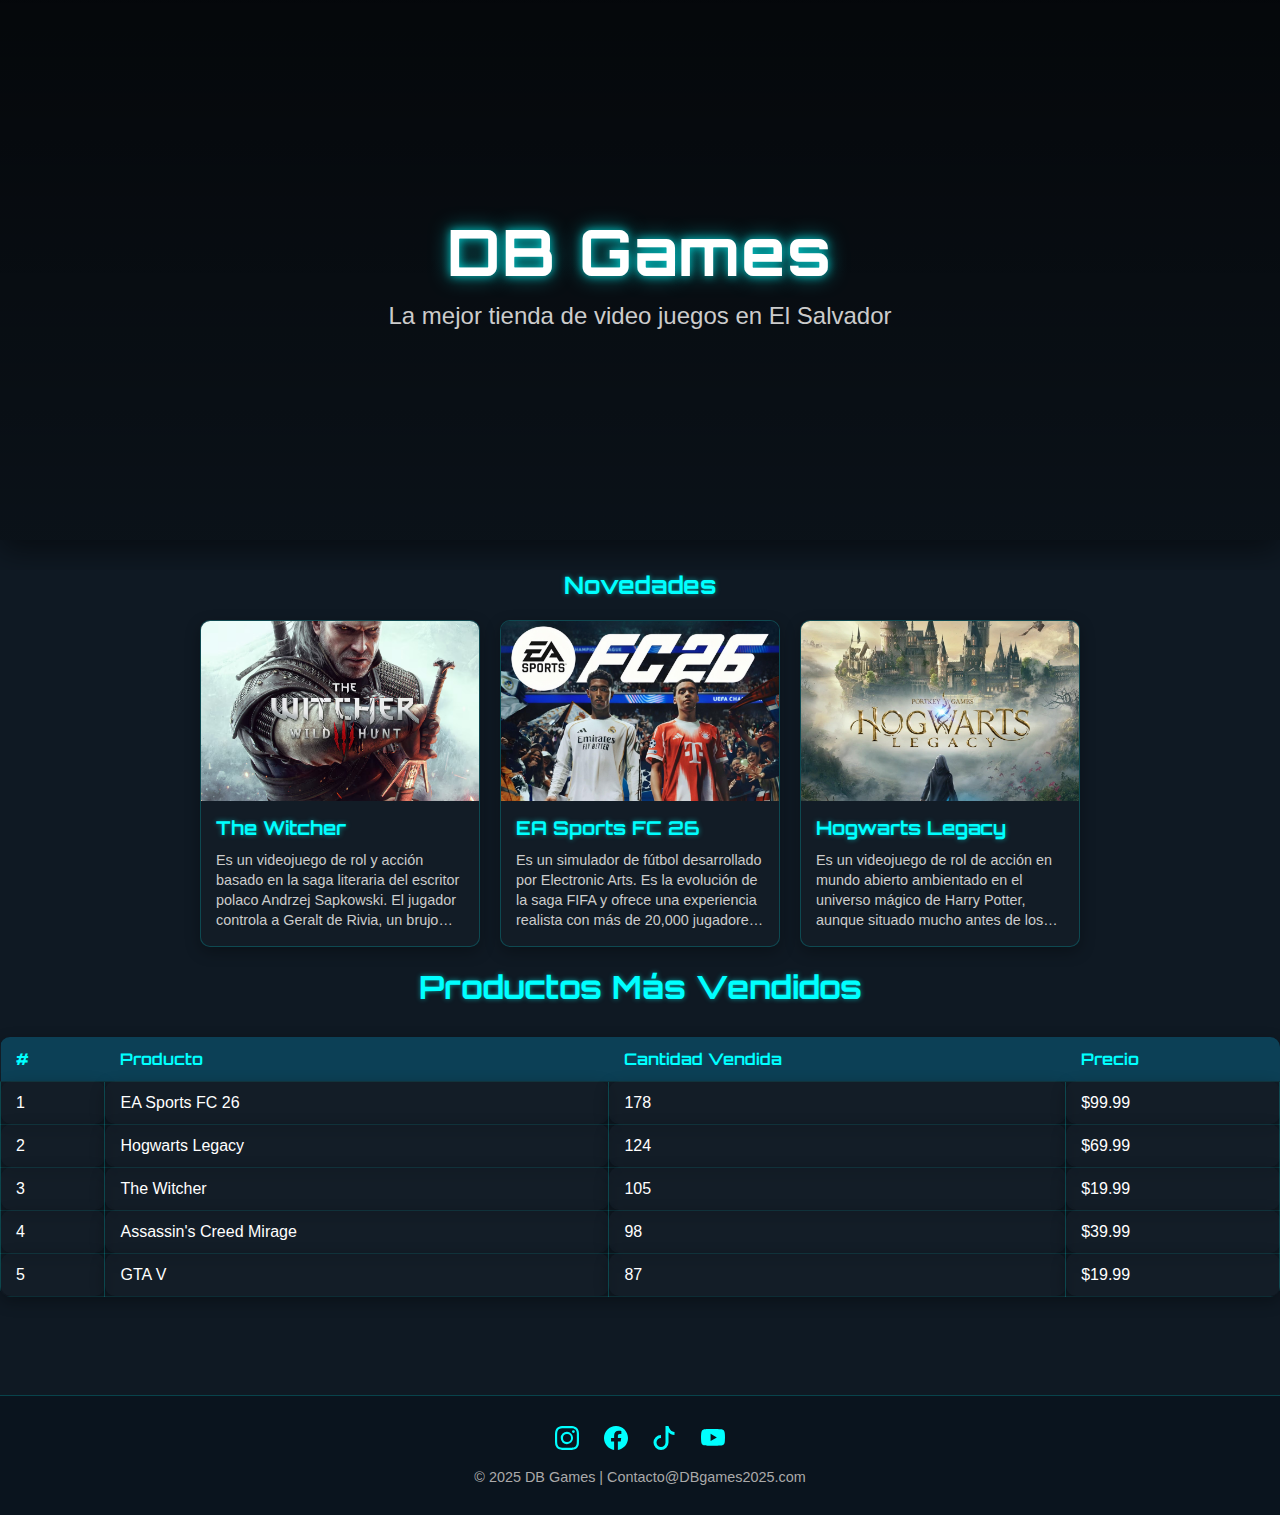
<file: Index.html>
<!DOCTYPE html>
<html lang="es">

<head>
    <meta charset="UTF-8">
    <meta name="viewport" content="width=device-width, initial-scale=1.0">
    <title>DB Games</title>
    <style>
        /* Reset y estilos generales */
        * {
            margin: 0;
            padding: 0;
            box-sizing: border-box;
        }
        
        body {
            font-family: 'Segoe UI', Tahoma, Geneva, Verdana, sans-serif;
            background-color: #0f1923;
            color: #fff;
            background-image: 
                linear-gradient(rgba(15, 25, 35, 0.9), rgba(15, 25, 35, 0.9)),
                url('https://images.unsplash.com/photo-1542751371-adc38448a05e?ixlib=rb-4.0.3&ixid=M3wxMjA3fDB8MHxwaG90by1wYWdlfHx8fGVufDB8fHx8fA%3D%3D&auto=format&fit=crop&w=2070&q=80');
            background-size: cover;
            background-attachment: fixed;
            background-position: center;
        }

        /* Header ajustado al 100% del ancho */
        .header-container {
            width: 100%;
            overflow: hidden;
        }

        .header {
            position: relative;
            height: 60vh;
            min-height: 400px;
            overflow: hidden;
            margin-bottom: 30px;
            box-shadow: 0 10px 30px rgba(0, 0, 0, 0.5);
        }

        .header-video {
            position: absolute;
            top: 0;
            left: 0;
            width: 100%;
            height: 100%;
            object-fit: cover;
            z-index: 1;
        }

        .header-overlay {
            position: absolute;
            top: 0;
            left: 0;
            width: 100%;
            height: 100%;
            background: linear-gradient(to bottom, rgba(0, 0, 0, 0.7) 0%, rgba(0, 0, 0, 0.3) 100%);
            z-index: 2;
        }

        .header-content {
            position: absolute;
            top: 50%;
            left: 50%;
            transform: translate(-50%, -50%);
            text-align: center;
            z-index: 3;
            width: 100%;
            padding: 0 20px;
        }

        .header-content h1 {
            font-size: 4rem;
            margin: 0;
            color: #fff;
            text-shadow: 0 0 10px rgba(0, 255, 255, 0.7), 0 0 20px rgba(0, 255, 255, 0.5);
            font-family: 'Orbitron', sans-serif;
            letter-spacing: 2px;
        }

        .header-content p {
            font-size: 1.5rem;
            margin: 10px 0 0;
            color: #ccc;
        }

        /* Contenedor principal */
        .main-container {
            max-width: 1200px;
            margin: 0 auto;
            padding: 0 20px;
        }

        /* Estilos del contenido principal */
        .main-content {
            padding: 20px 0;
        }

        h1, h2, h3 {
            color: #00ffff;
            font-family: 'Orbitron', sans-serif;
            text-shadow: 0 0 5px rgba(0, 255, 255, 0.5);
        }

        hr {
            border: 0;
            height: 2px;
            background: linear-gradient(to right, transparent, #00ffff, transparent);
            margin: 30px 0;
        }

        /* Estilos de la tabla de juegos */
        table {
            width: 100%;
            margin: 20px 0;
            border-collapse: separate;
            border-spacing: 15px;
        }

        td {
            background: rgba(20, 30, 40, 0.7);
            padding: 15px;
            border-radius: 10px;
            text-align: center;
            transition: all 0.3s ease;
            box-shadow: 0 5px 15px rgba(0, 0, 0, 0.3);
            border: 1px solid rgba(0, 255, 255, 0.2);
        }

        td:hover {
            transform: translateY(-5px);
            box-shadow: 0 10px 20px rgba(0, 255, 255, 0.3);
            border: 1px solid rgba(0, 255, 255, 0.5);
        }

        td img {
            border-radius: 8px;
            max-width: 100%;
            height: auto;
            transition: transform 0.3s ease;
        }

        td:hover img {
            transform: scale(1.05);
        }

        button {
            background: linear-gradient(45deg, #00ffff, #0088ff);
            border: none;
            color: #0f1923;
            padding: 8px 20px;
            border-radius: 20px;
            cursor: pointer;
            font-weight: bold;
            transition: all 0.3s ease;
            margin-top: 10px;
        }

        button:hover {
            background: linear-gradient(45deg, #0088ff, #00ffff);
            box-shadow: 0 0 10px rgba(0, 255, 255, 0.7);
        }

        /* Artículos en horizontal */
        .articles-horizontal {
            display: flex;
            gap: 20px;
            overflow-x: auto;
            padding: 20px 0;
            scrollbar-width: thin;
            scrollbar-color: #00ffff #0f1923;
        }

        .articles-horizontal::-webkit-scrollbar {
            height: 8px;
        }

        .articles-horizontal::-webkit-scrollbar-track {
            background: #0f1923;
            border-radius: 10px;
        }

        .articles-horizontal::-webkit-scrollbar-thumb {
            background-color: #00ffff;
            border-radius: 10px;
        }

        .article-card {
            flex: 0 0 300px;
            background: rgba(20, 30, 40, 0.7);
            border-radius: 10px;
            overflow: hidden;
            box-shadow: 0 5px 15px rgba(0, 0, 0, 0.3);
            transition: all 0.3s ease;
            border: 1px solid rgba(0, 255, 255, 0.2);
        }

        .article-card:hover {
            transform: translateY(-5px);
            box-shadow: 0 10px 20px rgba(0, 255, 255, 0.3);
            border: 1px solid rgba(0, 255, 255, 0.5);
        }

        .article-image {
            height: 180px;
            overflow: hidden;
        }

        .article-image img {
            width: 100%;
            height: 100%;
            object-fit: cover;
            transition: transform 0.5s ease;
        }

        .article-card:hover .article-image img {
            transform: scale(1.1);
        }

        .article-content {
            padding: 15px;
        }

        .article-content h2 {
            margin: 0 0 10px 0;
            color: #00ffff;
            font-size: 1.2rem;
        }

        .article-content p {
            font-size: 0.9rem;
            line-height: 1.4;
            color: #ccc;
            display: -webkit-box;
            -webkit-line-clamp: 4;
            -webkit-box-orient: vertical;
            overflow: hidden;
        }

        /* Estilos de la tabla de ventas */
        .Ventas {
            width: 100%;
            border-collapse: collapse;
            margin: 30px 0;
            background: rgba(20, 30, 40, 0.7);
            border-radius: 10px;
            overflow: hidden;
            box-shadow: 0 5px 15px rgba(0, 0, 0, 0.3);
        }

        .Ventas th, .Ventas td {
            padding: 12px 15px;
            text-align: left;
            border-bottom: 1px solid rgba(0, 255, 255, 0.1);
        }

        .Ventas th {
            background: rgba(0, 150, 200, 0.3);
            color: #00ffff;
            font-family: 'Orbitron', sans-serif;
        }

        .Ventas tr:hover {
            background: rgba(0, 255, 255, 0.1);
        }

        /* Estilos del pie de página */
        .footer {
            background: rgba(10, 20, 30, 0.9);
            padding: 30px 0;
            text-align: center;
            margin-top: 50px;
            border-top: 1px solid rgba(0, 255, 255, 0.2);
        }

        .footer svg {
            fill: #00ffff;
            margin: 0 10px;
            width: 24px;
            height: 24px;
            transition: all 0.3s ease;
        }

        .footer svg:hover {
            fill: #ffffff;
            transform: scale(1.2);
        }

        .footer-content {
            margin-top: 15px;
            color: #aaa;
            font-size: 0.9rem;
        }

        /* Efectos especiales */
        @keyframes pulse {
            0% { text-shadow: 0 0 5px rgba(0, 255, 255, 0.5); }
            50% { text-shadow: 0 0 15px rgba(0, 255, 255, 0.8); }
            100% { text-shadow: 0 0 5px rgba(0, 255, 255, 0.5); }
        }

        .pulse-effect {
            animation: pulse 2s infinite;
        }

        /* Responsive */
        @media (max-width: 768px) {
            .header-content h1 {
                font-size: 2.5rem;
            }
            
            .header-content p {
                font-size: 1.2rem;
            }
            
            .header {
                height: 50vh;
                min-height: 300px;
            }
            
            table {
                border-spacing: 5px;
            }
            
            .article-card {
                flex: 0 0 250px;
            }
        }

        @media (max-width: 480px) {
            .header-content h1 {
                font-size: 2rem;
            }
            
            .header-content p {
                font-size: 1rem;
            }
            
            .header {
                height: 40vh;
                min-height: 250px;
            }
        }
        .articles-horizontal-container {
    max-width: 1200px; /* Ajusta este valor según tu diseño */
    margin: 0 auto; /* Esto centra el contenedor */
    padding: 0 20px; /* Añade un poco de padding en los lados */
}

.articles-horizontal {
    display: flex;
    gap: 20px;
    overflow-x: auto;
    padding: 20px 0;
    scrollbar-width: thin;
    scrollbar-color: #00ffff #0f1923;
    justify-content: center; /* Centra las tarjetas horizontalmente */
    flex-wrap: wrap; /* Permite que las tarjetas se envuelvan en pantallas pequeñas */
}

/* Opcional: ajusta el ancho de las tarjetas para que se vean mejor cuando están centradas */
.article-card {
    flex: 0 0 280px; /* Ancho fijo para cada tarjeta */
    /* Resto de tus estilos... */
}

@media (max-width: 768px) {
    .articles-horizontal {
        justify-content: flex-start; /* En móviles, alinea a la izquierda para el scroll */
    }
}
    </style>
    <link href="https://fonts.googleapis.com/css2?family=Orbitron:wght@400;700&display=swap" rel="stylesheet">
</head>

<body>
    <!-- Header que cubre todo el ancho -->
    <div class="header-container">
        <header class="header">
            <video class="header-video" autoplay muted loop playsinline
                poster="https://gmedia.playstation.com/is/image/SIEPDC/battlefield-6-hero-desktop-01-en-18jul25-1">
                <source
                    src="https://gmedia.playstation.com/is/content/SIEPDC/global_pdc/en/games/pdps/b/ba/battlefield-6/hero/battlefield-6-hero-mobile-01-en-18jul25.mp4"
                    media="(max-width: 767px)" type="video/mp4">
                <source
                    src="https://gmedia.playstation.com/is/content/SIEPDC/global_pdc/en/games/pdps/b/ba/battlefield-6/hero/battlefield-6-hero-desktop-01-en-18jul25.mp4"
                    media="(min-width: 768px)" type="video/mp4">
            </video>

            <div class="header-overlay"></div>

            <div class="header-content">
                <h1 class="pulse-effect">DB Games</h1>
                <p>La mejor tienda de video juegos en El Salvador</p>
            </div>
        </header>
    </div>
    
            <h2 style="text-align: center;">Novedades</h2>
<!-- Artículos en disposición horizontal -->
<div class="articles-horizontal-container">
    <div class="articles-horizontal">
        <div class="article-card">
            <a href="./articulo11.html">
                <div class="article-image">
                    <img src="./img/the-witcher.png" alt="The Witcher">
                </div>
            </a>
            <div class="article-content">
                <h2>The Witcher</h2>
                <p>Es un videojuego de rol y acción basado en la saga literaria del escritor polaco Andrzej Sapkowski. El jugador controla a Geralt de Rivia, un brujo cazador de monstruos que posee habilidades sobrenaturales gracias a mutaciones.</p>
            </div>
        </div>

        <div class="article-card">
            <a href="./articulo2.html">
            <div class="article-image">
                <img src="./img/fc26.png" alt="EA Sports FC 26">
            </div>
            </a>
            <div class="article-content">
                <h2>EA Sports FC 26</h2>
                <p>Es un simulador de fútbol desarrollado por Electronic Arts. Es la evolución de la saga FIFA y ofrece una experiencia realista con más de 20,000 jugadores, 750 equipos y competiciones oficiales.</p>
            </div>
        </div>

        <div class="article-card">
            <a href="./articulo3.html">
            <div class="article-image">
                <img src="./img/hogwarts.jpg" alt="Hogwarts Legacy">
            </div>
            </a>
            <div class="article-content">
                <h2>Hogwarts Legacy</h2>
                <p>Es un videojuego de rol de acción en mundo abierto ambientado en el universo mágico de Harry Potter, aunque situado mucho antes de los eventos de los libros, específicamente en el siglo XIX (1800s).</p>
            </div>
        </div>
    </div>
</div>
          
            <h1 style="text-align: center;" class="pulse-effect">Productos Más Vendidos</h1>
            <table class="Ventas">
                <thead>
                    <tr>
                        <th>#</th>
                        <th>Producto</th>
                        <th>Cantidad Vendida</th>
                        <th>Precio</th>
                    </tr>
                </thead>
                <tbody>
                    <tr>
                        <td>1</td>
                        <td>EA Sports FC 26</td>
                        <td>178</td>
                        <td>$99.99</td>
                    </tr>
                    <tr>
                        <td>2</td>
                        <td>Hogwarts Legacy</td>
                        <td>124</td>
                        <td>$69.99</td>
                    </tr>
                    <tr>
                        <td>3</td>
                        <td>The Witcher</td>
                        <td>105</td>
                        <td>$19.99</td>
                    </tr>
                    <tr>
                        <td>4</td>
                        <td>Assassin's Creed Mirage</td>
                        <td>98</td>
                        <td>$39.99</td>
                    </tr>
                    <tr>
                        <td>5</td>
                        <td>GTA V</td>
                        <td>87</td>
                        <td>$19.99</td>
                    </tr>
                </tbody>
            </table>
            <br>
            
            <!-- PIE DE PÁGINA -->
            <footer class="footer">
                <svg xmlns="http://www.w3.org/2000/svg" width="16" height="16" fill="currentColor" class="bi bi-instagram" viewBox="0 0 16 16">
                    <path d="M8 0C5.829 0 5.556.01 4.703.048 3.85.088 3.269.222 2.76.42a3.9 3.9 0 0 0-1.417.923A3.9 3.9 0 0 0 .42 2.76C.222 3.268.087 3.85.048 4.7.01 5.555 0 5.827 0 8.001c0 2.172.01 2.444.048 3.297.04.852.174 1.433.372 1.942.205.526.478.972.923 1.417.444.445.89.719 1.416.923.51.198 1.09.333 1.942.372C5.555 15.99 5.827 16 8 16s2.444-.01 3.298-.048c.851-.04 1.434-.174 1.943-.372a3.9 3.9 0 0 0 1.416-.923c.445-.445.718-.891.923-1.417.197-.509.332-1.09.372-1.942C15.99 10.445 16 10.173 16 8s-.01-2.445-.048-3.299c-.04-.851-.175-1.433-.372-1.941a3.9 3.9 0 0 0-.923-1.417A3.9 3.9 0 0 0 13.24.42c-.51-.198-1.092-.333-1.943-.372C10.443.01 10.172 0 7.998 0zm-.717 1.442h.718c2.136 0 2.389.007 3.232.046.78.035 1.204.166 1.486.275.373.145.64.319.92.599s.453.546.598.92c.11.281.24.705.275 1.485.039.843.047 1.096.047 3.231s-.008 2.389-.047 3.232c-.035.78-.166 1.203-.275 1.485a2.5 2.5 0 0 1-.599.919c-.28.28-.546.453-.92.598-.28.11-.704.24-1.485.276-.843.038-1.096.047-3.232.047s-2.39-.009-3.233-.047c-.78-.036-1.203-.166-1.485-.276a2.5 2.5 0 0 1-.92-.598 2.5 2.5 0 0 1-.6-.92c-.109-.281-.24-.705-.275-1.485-.038-.843-.046-1.096-.046-3.233s.008-2.388.046-3.231c.036-.78.166-1.204.276-1.486.145-.373.319-.64.599-.92s.546-.453.92-.598c.282-.11.705-.24 1.485-.276.738-.034 1.024-.044 2.515-.045zm4.988 1.328a.96.96 0 1 0 0 1.92.96.96 0 0 0 0-1.92m-4.27 1.122a4.109 4.109 0 1 0 0 8.217 4.109 4.109 0 0 0 0-8.217m0 1.441a2.667 2.667 0 1 1 0 5.334 2.667 2.667 0 0 1 0-5.334"/>
                </svg>
                <svg xmlns="http://www.w3.org/2000/svg" width="16" height="16" fill="currentColor" class="bi bi-facebook" viewBox="0 0 16 16">
                    <path d="M16 8.049c0-4.446-3.582-8.05-8-8.05C3.58 0-.002 3.603-.002 8.05c0 4.017 2.926 7.347 6.75 7.951v-5.625h-2.03V8.05H6.75V6.275c0-2.017 1.195-3.131 3.022-3.131.876 0 1.791.157 1.791.157v1.98h-1.009c-.993 0-1.303.621-1.303 1.258v1.51h2.218l-.354 2.326H9.25V16c3.824-.604 6.75-3.934 6.75-7.951"/>
                </svg>
                <svg xmlns="http://www.w3.org/2000/svg" width="16" height="16" fill="currentColor" class="bi bi-tiktok" viewBox="0 0 16 16">
                    <path d="M9 0h1.98c.144.715.54 1.617 1.235 2.512C12.895 3.389 13.797 4 15 4v2c-1.753 0-3.07-.814-4-1.829V11a5 5 0 1 1-5-5v2a3 3 0 1 0 3 3z"/>
                </svg>
                <svg xmlns="http://www.w3.org/2000/svg" width="16" height="16" fill="currentColor" class="bi bi-youtube" viewBox="0 0 16 16">
                    <path d="M8.051 1.999h.089c.822.003 4.987.033 6.11.335a2.01 2.01 0 0 1 1.415 1.42c.101.38.172.883.22 1.402l.01.104.022.26.008.104c.065.914.073 1.77.074 1.957v.075c-.001.194-.01 1.108-.082 2.06l-.008.105-.009.104c-.05.572-.124 1.14-.235 1.558a2.01 2.01 0 0 1-1.415 1.42c-1.16.312-5.569.334-6.18.335h-.142c-.309 0-1.587-.006-2.927-.052l-.17-.006-.087-.004-.171-.007-.171-.007c-1.11-.049-2.167-.128-2.654-.26a2.01 2.01 0 0 1-1.415-1.419c-.111-.417-.185-.986-.235-1.558L.09 9.82l-.008-.104A31 31 0 0 1 0 7.68v-.123c.002-.215.01-.958.064-1.778l.007-.103.003-.052.008-.104.022-.26.01-.104c.048-.519.119-1.023.22-1.402a2.01 2.01 0 0 1 1.415-1.42c.487-.13 1.544-.21 2.654-.26l.17-.007.172-.006.086-.003.171-.007A100 100 0 0 1 7.858 2zM6.4 5.209v4.818l4.157-2.408z"/>
                </svg>
                <p class="footer-content">© 2025 DB Games | Contacto@DBgames2025.com</p>
            </footer>
        </div>
    </div>
</body>
</html>
</file>
